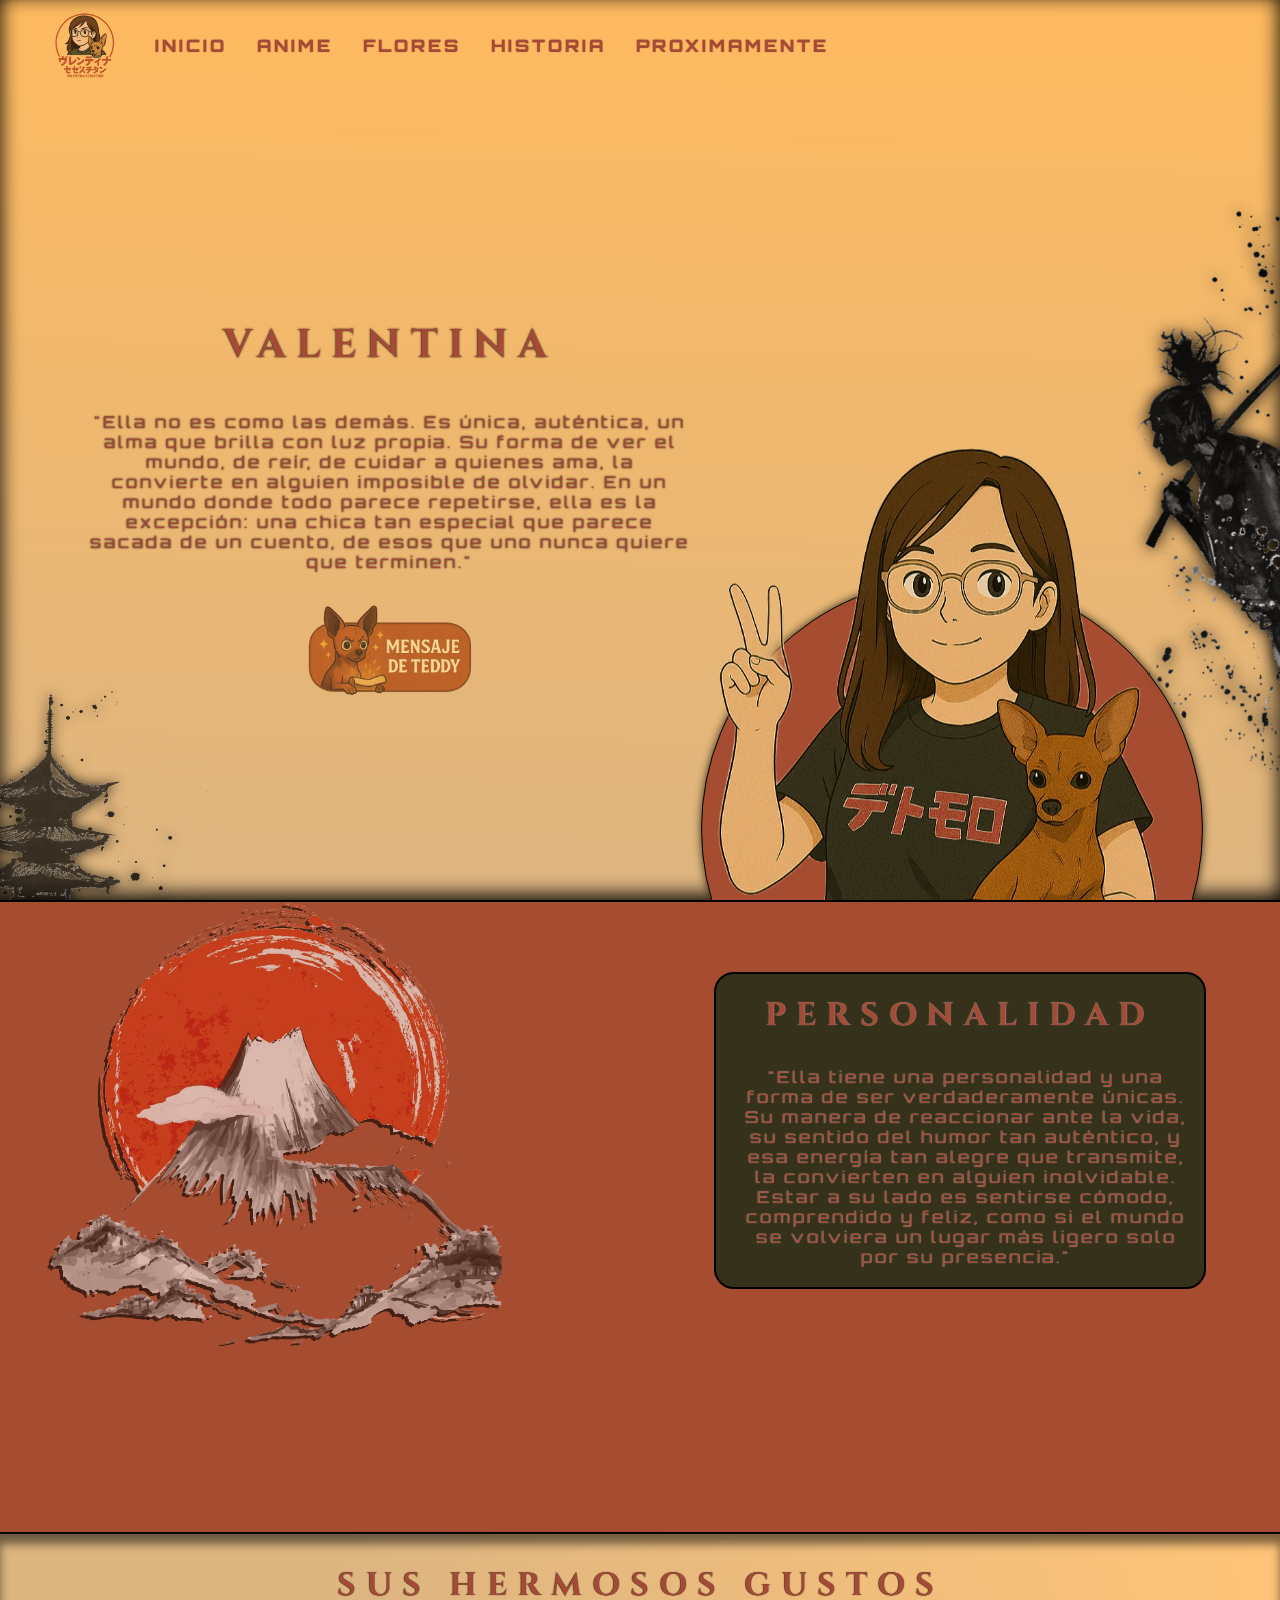
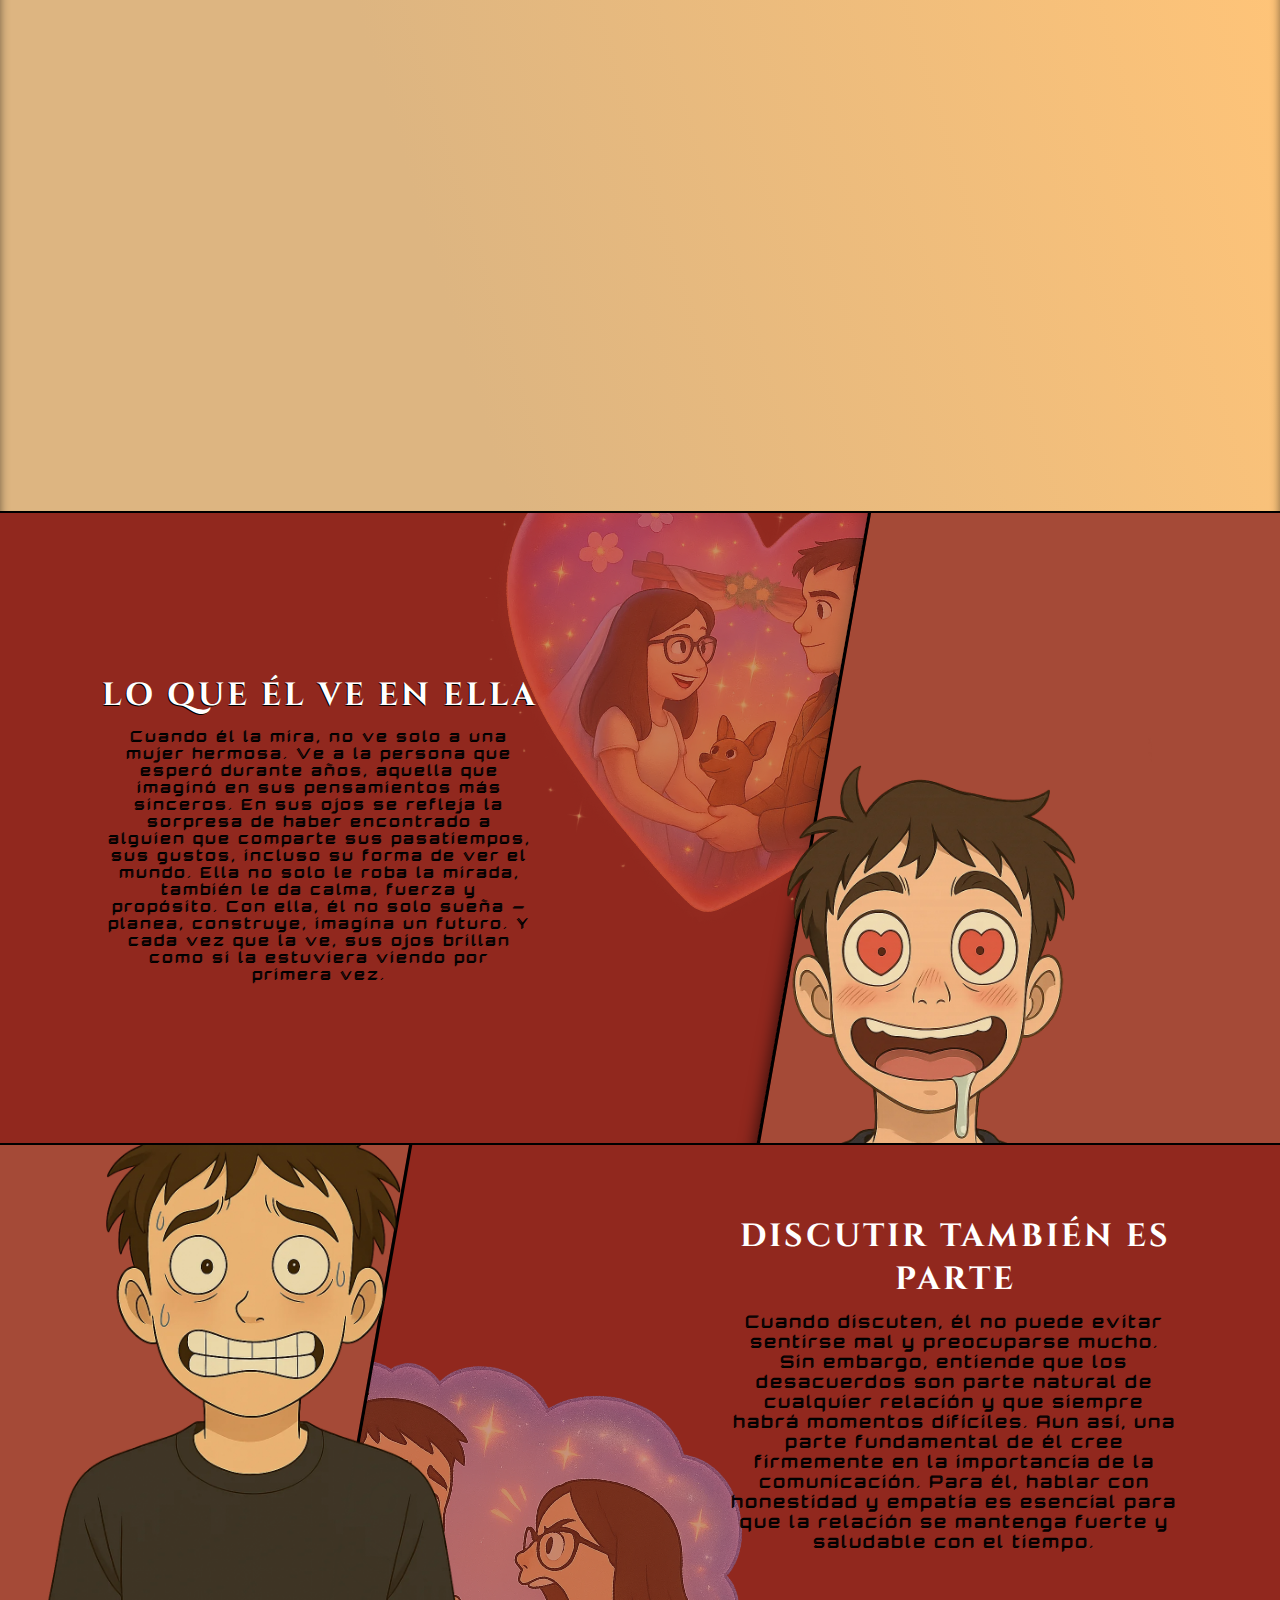
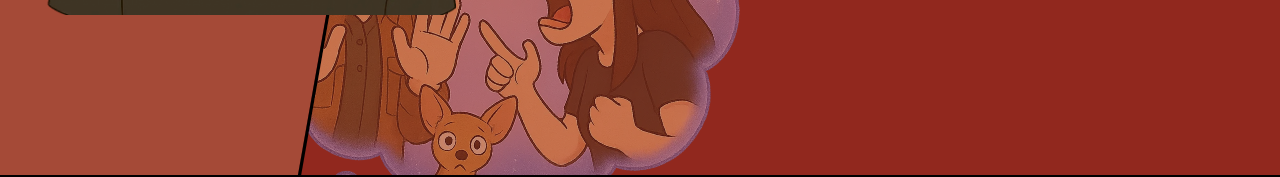
<file: index.html>
<!DOCTYPE html>
<html lang="en">
<head>
    <meta charset="UTF-8">
    <meta name="viewport" content="width=device-width, initial-scale=1.0">
    <title>Mi mundo contigo, Valen 💖</title>
    <link rel="stylesheet" href="CSS/index.css">
    <link rel="icon" href="IMG/logo.webp">
</head>
<body class="body">
    <div class="carrusel">
        <div class="inicio">
            <div class="proximamente">
                <p class="viaje">"Cuando el momento esté cerca, esta sección revelará la fecha y hora exacta de mi vuelo a Bucaramanga."</p>
            </div>
            <header class="pagina">
                
                <div class="menu">
                    <div class="opciones-menu">
                        <img class="logo" src="IMG/logo.webp" alt="">
                        <p class="opciones">INICIO</p>
                        <p class="opciones animes">ANIME</p>
                        <p class="opciones"><a href="">FLORES</a></p>
                        <p class="opciones"><a href="historias.html">HISTORIA</a></p>
                        <p class="opciones proximo">PROXIMAMENTE</p>
                    </div>
                    <div class="text-menu">
                        <h1 class="titulo">VALENTINA</h1>
                        <p class="descripcion">"Ella no es como las demás. Es única, auténtica, un alma que brilla con luz propia. Su forma de ver el mundo, de reír, de cuidar a quienes ama, la convierte en alguien imposible de olvidar. En un mundo donde todo parece repetirse, ella es la excepción: una chica tan especial que parece sacada de un cuento, de esos que uno nunca quiere que terminen."</p>
                        <img class="teddy" src="IMG/teddy.webp" alt="">
                        <img class="torre" src="IMG/torre.webp" alt="">
                    </div>
                    <div class="imagen-container">
                        <img class="samurai" src="IMG/samurai.webp" alt="">
                        <img class="menu-img" src="IMG/valentina.webp" alt="">
                    </div>
                </div>
            </header>
            <main>
                <div class="personalidad">
                    <img class="titan" src="IMG/titan.webp" alt="">
                    <img class="montaña" src="IMG/montaña.webp" alt="">
                    <div class="personalidad-text">
                        <div class="carta-personalidad">
                            <h1 class="titulo-personalidad">PERSONALIDAD</h1>
                            <p class="descripcion-personalidad">"Ella tiene una personalidad y una forma de ser verdaderamente únicas. Su manera de reaccionar ante la vida, su sentido del humor tan auténtico, y esa energía tan alegre que transmite, la convierten en alguien inolvidable. Estar a su lado es sentirse cómodo, comprendido y feliz, como si el mundo se volviera un lugar más ligero solo por su presencia."</p>
                        </div>
                    </div>
                </div>
                <div class="gustos">
                    <h1 class="titulo-gustos" >SUS HERMOSOS GUSTOS</h1>
                    <div class="container-tarjeta">
                        <div class="tarjeta" >
                            <h2 class="titulo-gustos-tarjeta">FRESAS CON CREMA</h2>
                            <img class="img-tarjeta-fresas img-tarjeta" src="IMG/fresas.webp" alt="">
                            <div class="adiccional">
                                <p>"Ama las flores, Stitch y las crispetas con salsa de tomate."</p>
                            </div>
                        </div>
                        <div class="tarjeta" >
                            <h2 class="titulo-gustos-tarjeta">VOLEIBOL</h2>
                            <img class="img-tarjeta-voleibol img-tarjeta"  src="IMG/volei.webp" alt="">
                            <div class="adiccional">
                                <p>"Le gusta el voleibol, regañarme, enojarse… y yo, feliz. Ah, y también el taekwondo."</p>
                            </div>
                        </div>
                        <div class="tarjeta" >
                            <h2 class="titulo-gustos-tarjeta">VIDEOJUEGOS</h2>
                            <img class="img-tarjeta-videojuegos img-tarjeta" src="IMG/videojuegos.webp" alt="">
                            <div class="adiccional">
                                <p>"Ama Resident Evil, construir en Minecraft y jugar Roblox. Yo, feliz con cualquier juego… si es con ella."</p>
                            </div>
                        </div>
                    </div>
                </div>
                <div class="LaVeo">
                    <div class="titulo-contain">
                        <div class="fondo"><img class="corazon" src="IMG/corazon.webp" alt=""></div>
                        <div class="titulo-enamorado">
                            <h1>LO QUE ÉL VE EN ELLA</h1>
                            <p>Cuando él la mira, no ve solo a una mujer hermosa. Ve a la persona que esperó durante años, aquella que imaginó en sus pensamientos más sinceros. En sus ojos se refleja la sorpresa de haber encontrado a alguien que comparte sus pasatiempos, sus gustos, incluso su forma de ver el mundo. Ella no solo le roba la mirada, también le da calma, fuerza y propósito. Con ella, él no solo sueña —planea, construye, imagina un futuro. Y cada vez que la ve, sus ojos brillan como si la estuviera viendo por primera vez.</p>
                        </div>
                    </div>
                    <img class="enamorado" src="IMG/enamorado.webp" alt="">
                </div>
                <div class="preocupacion">
                    <div class="fondoPreocupado">
                        <img class="preocupadoPensamiento" src="IMG/preocupadoPensamiento.webp" alt="">
                    </div>
                    <img class="preocupacionIMG" src="IMG/preocupado.webp" alt="">
                    <div class="preocupaciontitulo">
                        <h1>DISCUTIR TAMBIÉN ES PARTE</h1>
                        <p class="preocupacion-p">Cuando discuten, él no puede evitar sentirse mal y preocuparse mucho. Sin embargo, entiende que los desacuerdos son parte natural de cualquier relación y que siempre habrá momentos difíciles. Aun así, una parte fundamental de él cree firmemente en la importancia de la comunicación. Para él, hablar con honestidad y empatía es esencial para que la relación se mantenga fuerte y saludable con el tiempo.</p>
                    </div>
                </div>
            </main>
        </div>
        <div>
            <h1>HOLA</h1>
        </div>
    </div>
    <script src="JS/index.js"></script>
</body>
</html>
</file>
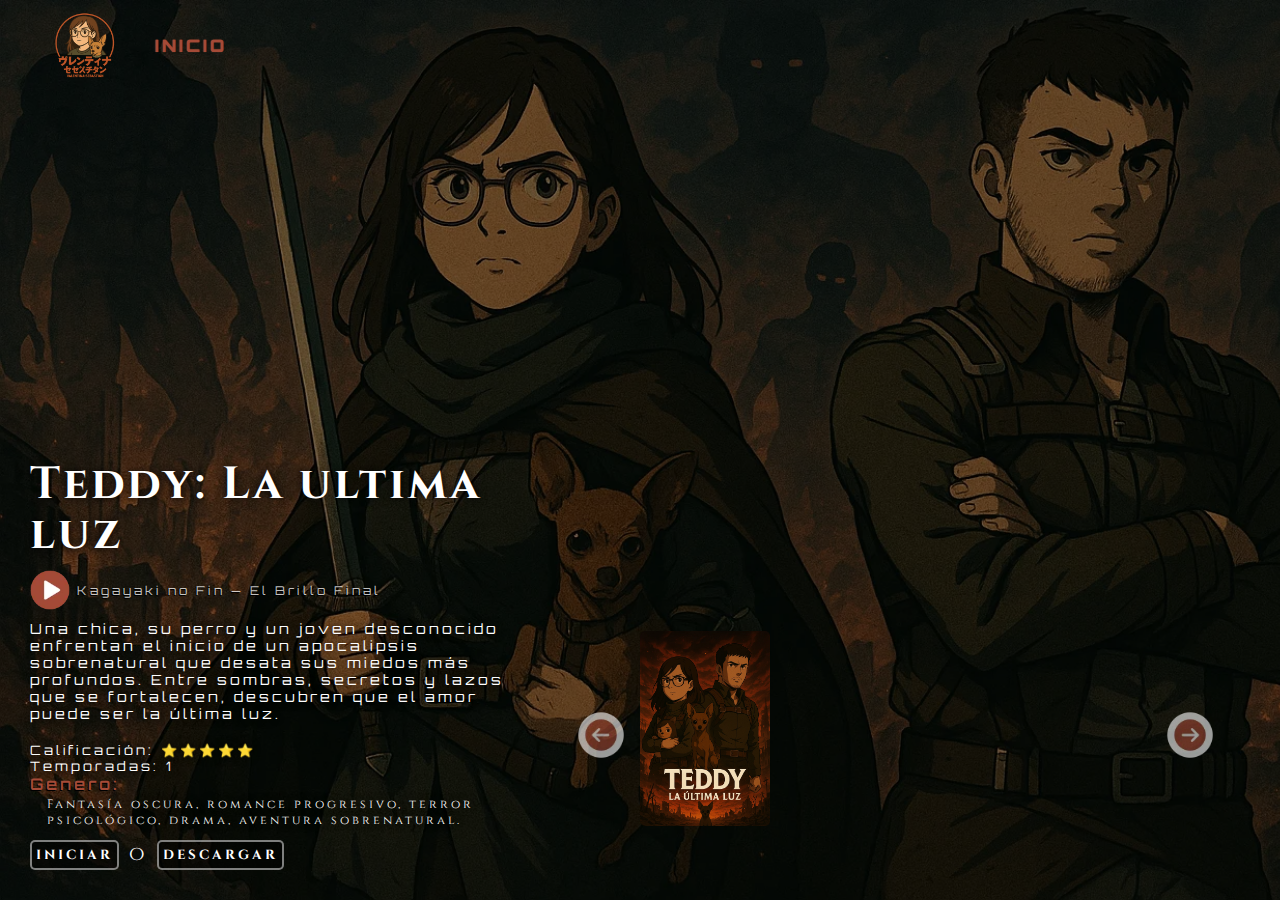
<file: historias.html>
<!DOCTYPE html>
<html lang="en">
<head>
    <meta charset="UTF-8">
    <meta name="viewport" content="width=device-width, initial-scale=1.0">
    <title>PAGINA</title>
    <link rel="stylesheet" href="CSS/historias.css">
    <link rel="icon" href="IMG/logo.webp">
</head>
<body>
    <header class="pagina">
        <div class="menu">
            <div class="opciones-menu">
                <img class="logo" src="IMG/logo.webp" alt="">
                <p class="opciones"><a href="index.html">INICIO</a></p>
            </div>
        </div>
        <div class="informacion">
            <h1 class="titulo"></h1>
            <p class="descripcion"></p>
            <div class="containerGenero">
                <p class="generoTitulo"></p>
                <P class="genero"></P>
            </div>
            <h4 class="iniciar">INICIAR</h4>
        </div>
        <img class="izquierda esconder" src="IMG/flecha.webp" alt="">
        <img class="derecha esconder" src="IMG/flechaderecha.webp" alt="">
        <div class="portadas">
        </div>
    </header>
    <script src="JS/historias.js"></script>
</body>
</html>
</file>
<file: CSS/index.css>
@import url('https://fonts.googleapis.com/css2?family=Orbitron:wght@400;700&display=swap');
@import url('https://fonts.googleapis.com/css2?family=Cinzel:wght@400;700&display=swap');
body {
    font-family: 'Orbitron', sans-serif;
    height: 100vh;
    background: rgb(221,181,129);
    background: linear-gradient(1deg, rgba(221,181,129,1) 0%, rgba(255,186,95,1) 100%); 
    color: var(--letra);
    overflow-x: hidden;
}
.proximamente{
    position: fixed;
    z-index: 5;
    text-align: center;
    height: 90px;
    width:100%;
    transform: translateY(-150px);
    color: #fff;
    text-shadow: -1px 1px #000;
    align-items: center;
    justify-content: center;
}
.proximamenteAnimacion{
    animation: proximamente 8s;
}
@keyframes proximamente {
    0%, 100%{
        transform: translateY(-150px);
    } 5%, 95%{
        transform: translateY(0px);
    }
}
.viaje{
    border-radius: 0px 0px 10px 10px;
    border: solid 2px #000;
    height: 100%;
    padding: 10px;
    display: flex;
    justify-content: center;
    align-items: center;
    margin: 0 auto;
    text-align: center;
    background: #ac5737;
    width: 50%;
}

:root{
    --fondo:#ddb581;
    --color-secundario:  #a64d31;
    --letra: #a54a37;
}
*{
    text-decoration: none;
    margin: 0;
    padding: 0;
    color: var(--colores-letras);
    letter-spacing: 3px;
    user-select: none;
}
.menu{
    position: relative;
    height: 100vh;
    overflow: hidden;
}
.logo{
    width: 70px;
    margin-right: 20px;
}
.opciones-menu{
    display: flex;
    margin-top: 10px;
    margin-left: 50px;
    align-items: center;
}
.opciones{
    font-weight: 800;
    margin: 15px;
    cursor: pointer;
    font-size: 17px;
    transition: 100ms;
    text-shadow: 0px 0px 1px var(--color-secundario);
}
.opciones:hover{
    opacity: 0.7;
    transform: translateY(-2px);
}
.imagen-container{
    width: 500px;
    border-radius: 50%;
    height: 500px;
    right: 6%;
    bottom: -20%;
    position: absolute;
    background: var(--color-secundario);
    box-shadow: 0px 0px 8px #35301a;

    border: solid 1px #000;
}
.imagen-container-animation{
    animation: zoom-alreves 3s infinite;
    will-change: animation;
}
@keyframes zoom-alreves {
    0%,100%{
        transform: scale(1.07);
        opacity: 0.9;
    } 50%{
        transform: scale(1.0);
        opacity: 1;
    }
}
.menu-img{
    position: absolute;
    width: 700px;
    top: -150px;
    right: -100px;
}
.menu-img-animation{
    animation: zoom 3s infinite;
    will-change: animation;
}
@keyframes zoom {
    0%,100%{
        transform: scale(1.0) rotate(0deg) translateX(0px);
        opacity: 1;
    } 50%{
        transform: scale(1.12) rotate(-4deg) translateX(-30px);
    } 
}
.text-menu{
    width: 600px;
    height: 100%;
    text-align: center;
    display: flex;
    flex-direction: column;
    justify-content: center;
    margin-left: 90px;
}
.titulo{
    letter-spacing: 10px;
    font-family: 'Cinzel', serif;
    margin-bottom: 40px;
    font-size: 40px;
    animation: parpadeo 2s infinite;
    text-shadow: 0px 0px 2px #000;
}
.descripcion{
    text-shadow: 0px 0px 2px #000;
}
@keyframes parpadeo {
    0%,100%{
        opacity: 1;
        transform: scale(1.03);
    } 50%{
        opacity: 0.8;
        transform: scale(1);
    }
}
.teddy{
    width: 170px;
    margin: 0 auto;
    opacity: 0.8;
    cursor: pointer;
    transition: 200ms;
}
.teddy:hover{
    transform: perspective(250px) rotateX(10deg) scale(1.1);
    opacity: 1;

}
.pagina{
    height: 100vh;
    box-shadow: inset 0px -5px 20px #000;
    position: relative;
    overflow: hidden;
}
.samurai{
    position: absolute;
    right: -55%;
    width: 400px;
    top: -70%;
    rotate: -30deg;
    filter: drop-shadow(0px 0px 8px #000);
}
.torre{
    position: absolute;
    width: 350px;
    z-index: 1;
    will-change: animation;
    left: -8%;
    bottom: -30%;
    filter: drop-shadow(0px 0px 8px #000);
    transform: scale(0.8);
    opacity: 0.8;
    transition: 500ms;
}
.torre:hover{
    transform: scale(0.9);
    opacity: 0.9;
}

/* Main */
.personalidad{
    height: 70vh;
    background: var(--color-secundario);
    border-top: solid 2px #000;
    overflow: hidden;
    display: grid;
    grid-template-columns: 50% 50%;
    position: relative;
}

.titan{
    width: 700px;
    filter: drop-shadow(-3px 3px 0px #000);
    opacity: 0;
    transform: translateX(-400px);
    z-index: 1;
    
    transition: 500ms;
}
.titanAnimacion{
    opacity: 1;
    transform: translateX(0px);
}

.personalidad-text{
    text-shadow: 0px 0px 1px #ffffffa2;
    color: var(--letra);
    width: 100%;
    height: 100%;
    text-align: center;
}
.titulo-personalidad{
    letter-spacing: 10px;
    font-family: 'Cinzel', serif;
    animation: parpadeo 2s infinite;
    margin-bottom: 30px;
}
.descripcion-personalidad{
    z-index: 1;
    width: 460px;
    margin: 0 auto;
}
.carta-personalidad{
    width: 70%;
    border: solid 2px #000;
    margin: 0 auto;
    margin-top: 70px;
    padding: 20px;
    background: #36311a;
    position: relative;
    border-radius: 20px;
}
.montaña{
    filter: drop-shadow(-3px 3px 0px #000);
    opacity: 0.6;
    position: absolute;
    width: 550px;
    top: -10%;
}
.tarjeta{
    position: relative;
    text-align: center;
    height: 400px;
    border: solid 2px #000;
    width: 350px;
    margin: 20px;
    border-radius: 15px;
    overflow: hidden;
    padding: 15px;
    background: rgb(166,77,49);
    background: linear-gradient(73deg, rgba(166,77,49,1) 35%, rgba(161,50,16,1) 100%);     
    color: var(--fondo);
    cursor: pointer;
    box-shadow: 0px 0px 8px #000;
}
.tarjeta:hover img{
    transform: translateY(-8px) scale(1.03);
}
.container-tarjeta{
    justify-content: center;
    align-items: center;
    display: flex;
    flex-direction: row;
    flex-wrap: wrap;
    opacity: 0;
    transition: 700ms;
}
.container-tarjeta-animation{
    opacity: 1;
}
.gustos{
    box-shadow: inset 0px 10px 10px #00000081;
    text-align: center;
    padding-bottom: 30px;
    padding-top: 30px;
    text-shadow: 0px 0px 1px #000;
    font-family: 'Cinzel', serif;
    background: rgb(221,181,129);
    background: linear-gradient(73deg, rgba(221,181,129,1) 35%, rgba(255,196,120,1) 100%);
    border-top: solid 2px #000;
    width: 100%;
    height: fit-content;
    overflow: hidden;
}
.img-tarjeta{
    transition: 100ms;
}
.img-tarjeta-fresas{
    width: 350px;
}
.img-tarjeta-voleibol{
    position: absolute;
    left: -10%;
    width: 520px;
}
.img-tarjeta-videojuegos{
    width: 600px;
    position: absolute;
    left: -10%;
    bottom: -10%;
}
.titulo-gustos{
    animation: parpadeo 2s infinite;
    letter-spacing: 10px;
}
.titulo-gustos-tarjeta{
    width: 100%;
    text-shadow: 0px 0px 8px #000;
    padding-bottom: 10px;
}
.adiccional{
    position: absolute;
    bottom: 0;
    right: 0;
    padding-bottom: 5px;
    padding-top: 5px;
    z-index: 2;
    width: 100%;
    text-shadow: -1px 1px #000;
    background: var(--color-secundario);
    font-size: 13px;
    color: #fff;
}
.inicio{
    width: 100vw;
    overflow: hidden;
}

.body{
    width: 100vw;
}
.carrusel{
    position: absolute;
    top: 0;
    left: 0;
    height: fit-content;
    right: 0;
    bottom: 0;
    transform: translateX(0vw);
    display: flex;
    width: fit-content;
    transition: 600ms;
}
h1{
    animation: parpadeo 2s infinite;
    font-family: 'Cinzel', serif;
}
.animeCarrusel{
    transform: translateX(-100vw);
    transition: 600ms;
}
.LaVeo{
    display: grid;
    position: relative;
    grid-template-columns: 50% 50%;
    background: var(--letra);
    border-bottom: solid 2px #000;
    border-top: solid 2px #000;
    height: 70vh;
    overflow: hidden;
    color: #000;
}
.enamorado{
    position: absolute;
    width: 450px;
    right: 10%;
    bottom: -30vh;
    z-index: 1;
}
.enamoradoAnimation{
    animation: enamorado 1s infinite;
    will-change: animation;
}
@keyframes enamorado {
    0%,100%{
        transform: scale(1.0);
        filter: drop-shadow(0px 0px 2px #ae0a0a);
    } 50%{
        transform: scale(1.1);
        filter: drop-shadow(0px 0px 18px #ae0a0a);
    }
}
.titulo-enamorado{
    width: 70%;
    text-align: center;
    text-shadow: -1px 1px #000;
    color: #ffffff;
    z-index: 2;
}
.titulo-enamorado p{
    font-size: 14px;
    width: 95%;
    margin: 0 auto;
    margin-top: 10px;
    color: #000000;
}
.titulo-contain{
    display: flex;
    justify-content: center;
    align-items: center;
    width: 100%;
    height: 100%;
    position: relative;
}
.fondo{
    border-right: solid 2px #000;
    position: absolute;
    background: #7a000074;
    width: 95%;
    overflow: hidden;
    height: 100%;
    transform: rotate(10deg) scale(1.6);
    box-shadow: inset -1px 0px 10px #000000a5;
}
.corazon{
    width: 360px;
    position: absolute;
    right: -20%;
    opacity: 0.5;
}

.preocupacion{
    height: 70vh;
    background: var(--letra);
    overflow: hidden;
    border-bottom: solid 2px #000;
    position: relative;
}
.preocupacionIMG{
    position: absolute;
    width: 470px;
    left: 20px;
}
.fondoPreocupado{
    position: absolute;
    right: 0;
    background: #7a000074;
    width: 55%;
    height: 100%;
    transform: rotate(10deg) scale(1.6);
    border-left: solid 2px #000;
    overflow: hidden;
}
.preocupacionIMGAnimation{
    animation: preocupado 1s infinite;
    will-change: animation;
}
@keyframes preocupado {
    0%,100%{
        transform: scale(1.0);
        filter: drop-shadow(0px 0px 2px #2F2F2F);
    } 50%{
        transform: scale(1.1);
        filter: drop-shadow(0px 0px 18px #2F2F2F);
    }
}
.preocupadoPensamiento{
    position: absolute;
    left: -80px;
    width: 340px;
    opacity: 0.5;
    bottom: 0;
}
.preocupaciontitulo{
    position: absolute;
    margin-top: 70px;
    right: 100px;
    width: 450px;
    text-align: center;
    color: #fff;
}
.preocupacion-p{
    margin-top: 10px;
    color: #000;
    text-shadow: -1px 1px #000;
}
</file>
<file: CSS/historias.css>
@import url('https://fonts.googleapis.com/css2?family=Orbitron:wght@400;700&display=swap');
@import url('https://fonts.googleapis.com/css2?family=Cinzel:wght@400;700&display=swap');
body {
    font-family: 'Orbitron', sans-serif;
    height: 100vh;
    background: rgb(221,181,129);
    background: linear-gradient(1deg, rgba(221,181,129,1) 0%, rgba(255,186,95,1) 100%); 
    color: var(--letra);
    overflow-x: hidden;
}

:root{
    --fondo:#ddb581;
    --color-secundario:  #a64d31;
    --letra: #a54a37;
}
.pagina{
    background-repeat: no-repeat;
    background-size: cover;
    height: 100vh;
    overflow: hidden;
    position: relative;
}
.pagina::before{
    position: absolute;
    content: "";
    background-color: rgba(0, 0,0, .50);
    top: 0;
    left: 0;
    right: 0;
    bottom: 0;
    animation: zoomer 5s infinite;
}

*{
    text-decoration: none;
    margin: 0;
    padding: 0;
    color: var(--colores-letras);
    letter-spacing: 3px;
    user-select: none;
}
.menu{
    position: relative;
    height: 100vh;
    overflow: hidden;
}
.logo{
    width: 70px;
    margin-right: 20px;
}
.opciones-menu{
    display: flex;
    margin-top: 10px;
    margin-left: 50px;
    align-items: center;
}
.opciones{
    font-weight: 800;
    margin: 15px;
    cursor: pointer;
    font-size: 17px;
    transition: 100ms;
    text-shadow: 0px 0px 1px var(--color-secundario);
}
.opciones:hover{
    opacity: 0.7;
    transform: translateY(-2px);
}

.text-menu{
    width: 600px;
    height: 100%;
    text-align: center;
    display: flex;
    flex-direction: column;
    justify-content: center;
    margin-left: 90px;
}
.informacion{
    position: absolute;
    bottom: 0%;
    padding: 30px;
    width: 500px;
    color: #ffffff;
    height: fit-content;
    text-shadow: -1px 1px 0px #000;
}
.titulo{
    margin-bottom: 10px;
    line-height: 50px;
    font-family: 'Cinzel', serif;
    font-size: 45px;
    text-shadow: 0px 0px 8px #000;
}
.descripcion{
    margin-bottom: 20px;
    font-size: 14px;
    text-shadow: 0px 0px 8px #000;
}
.genero{
    font-size: 12px;
    color: #ffffff;
    font-family: 'Cinzel', serif;
    margin-left: 15px;
    padding: 2px;
    text-shadow: 0px 0px 8px #000;
}
.iniciar{
    border: solid 2px #ffffff7d;
    width: fit-content;
    margin-top: 10px;
    padding: 4px;
    color: #ffffff;
    background: #00000074;
    cursor: pointer;
    font-family: 'Cinzel', serif;
    animation: zoom 2s infinite;
    border-radius: 5px;
    z-index: 4;
}
@keyframes zoom {
    0%,100%{
        transform: scale(1.0);
    } 12.5%{
        transform: scale(1.04);
    } 25%{
        transform: scale(1.0);
    } 37.5% {
        transform: scale(1.04);
    } 50%{
        transform: scale(1.0);
    }
}
.iniciar:hover{
    opacity: 0.8;
}
.generoTitulo{
    color: var(--letra);
    text-shadow: -1px 1px 0px #000000;
    font-weight: 600;
    
}
.tarjeta{
    width: 130px;
    margin-right: 10px;
    border-radius: 5px;
}
.tarjetaElegida{
    animation: seleccion 3s infinite;
}
@keyframes seleccion {
    0%,100%{
        border: solid 2px #ffffff15;
    } 25%{
        border: solid 2px #ffffff56;
    } 50%{
        border: solid 2px #ffffff15;
    } 75%{
        border: solid 2px #ffffff56;
    }
}
.portadas{
    right: 10%;
    position: absolute;
    bottom: 70px;
    width: 40%;
}
.iniciarBotonAccion{
    animation: bajar 1s forwards;
}
@keyframes bajar {
    0%{
        transform: translateY(0px);
    } 25%{
        transform: translateY(-30px);
    } 100%{
        transform: translateY(300px);
        opacity: 0.5;
    }
}
.izquierda{
    position: absolute;
    bottom: 140px;
    left: 45%;
    cursor: pointer;
    opacity: 0.6;
    width: 50px;
    transition: 200ms;
}
.izquierda:hover{
    transform: scale(1.07);
}
.derecha{
    position: absolute;
    bottom: 140px;
    left: 91%;
    cursor: pointer;
    opacity: 0.6;
    width: 50px;
    overflow: hidden;
    transition: 200ms;
}
.derecha:hover{
    transform: scale(1.07);
}

.opening{
    align-items: center;
    display: flex;
}
.opening img{
    width: 40px;
    margin-bottom: 10px;
    cursor: pointer;
}
.opening p{
    margin-left: 7px;
    color: #ffffffbf;
    margin-bottom: 10px;
    font-size: 12px;
    text-shadow: -1px 1px 0px #000;
}
.adicional{
    font-size: 13px;
    text-shadow: 0px 0px 8px #000;
}
.descargar{
    display: flex;
    align-items: center;
}
.descargar p{
    font-size: 20px;
    margin: 10px;
    font-family: 'Cinzel', serif;
    height: 20px;
    text-shadow: 0px 0px 8px #000;
}
</file>
